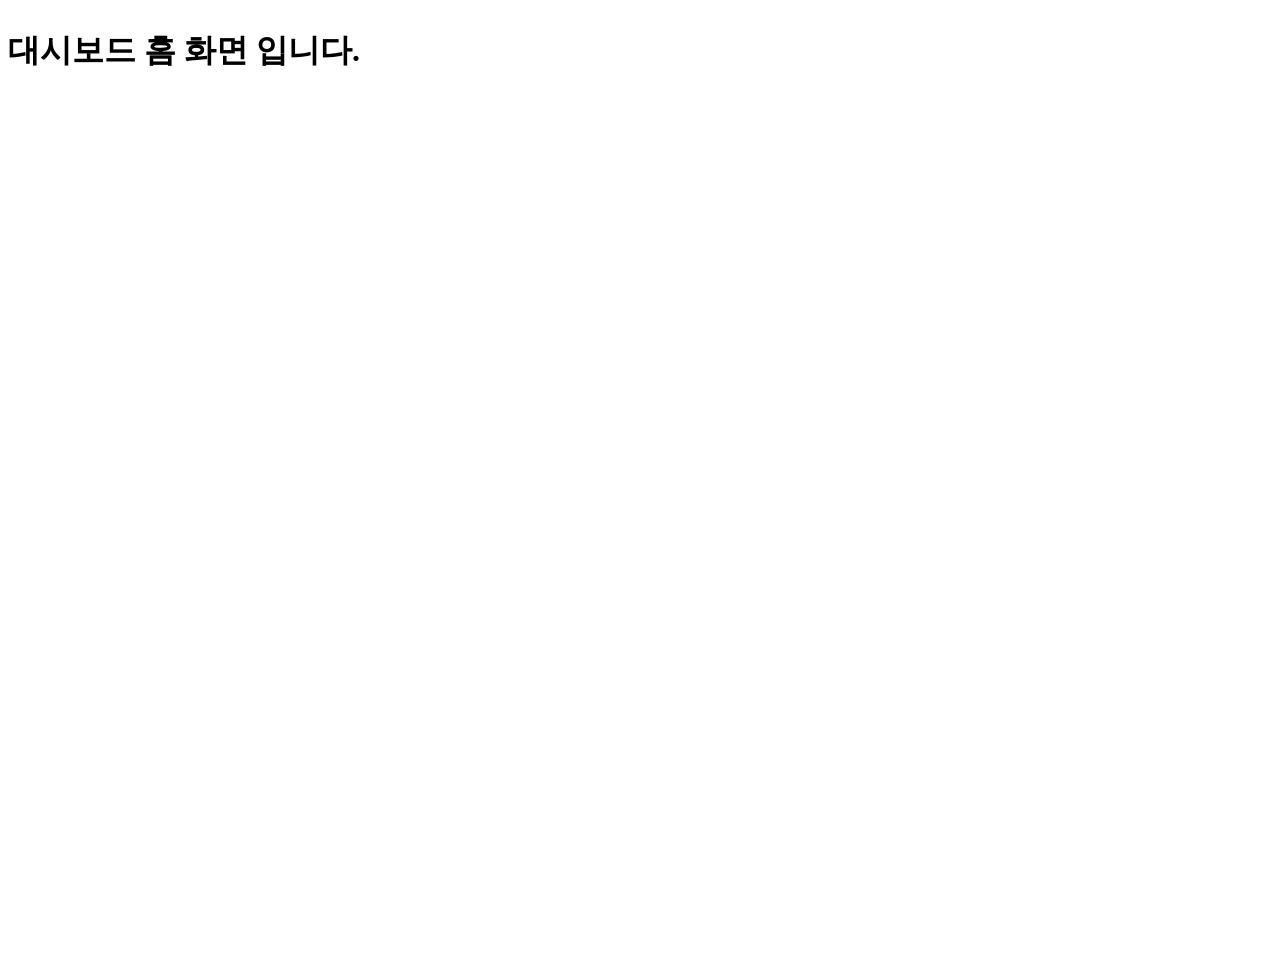
<file: src/main/resources/templates/index.html>
<!DOCTYPE html>

<!-- index.html - 홈(메인) 페이지
    - 서비스 소개 화면 - DB 조회 없이 정적으로 렌더링
-->
<head th:replace="~{fragments/head :: head(pageTitle='홈')}"></head>
<body>

    <div class="main-layout" style="display: flex; min-height: 100vh;">

        <!-- 1. 왼쪽 사이드바 -->
        <div th:replace="~{fragments/sidebar :: sidebar(currentPage='home')}"></div>

        <!-- 2. 오른쪽 영역 (헤더 + 본문) -->
        <div class="main-wrapper" style="flex: 1; display: flex; flex-direction: column;">

            <!-- 상단 헤더 -->
            <div th:replace="~{fragments/header_menu :: header_menu(currentPath01='home', currentPath02='')}"></div>

            <!-- 메인 콘텐츠 -->
            <main class="content" style="flex: 1;">
                <div style="min-height: 930px;">
                    <h1>대시보드 홈 화면 입니다.</h1>
                </div>
            </main>

            <!-- 하단 푸터 삽입 -->
            <footer th:replace="~{fragments/footer :: footer}"></footer>
            <!-- 자바 스크립트 -->
            <script th:src="@{/js/dashboard/main.js}"></script>
        </div>
    </div>
</body>
</file>
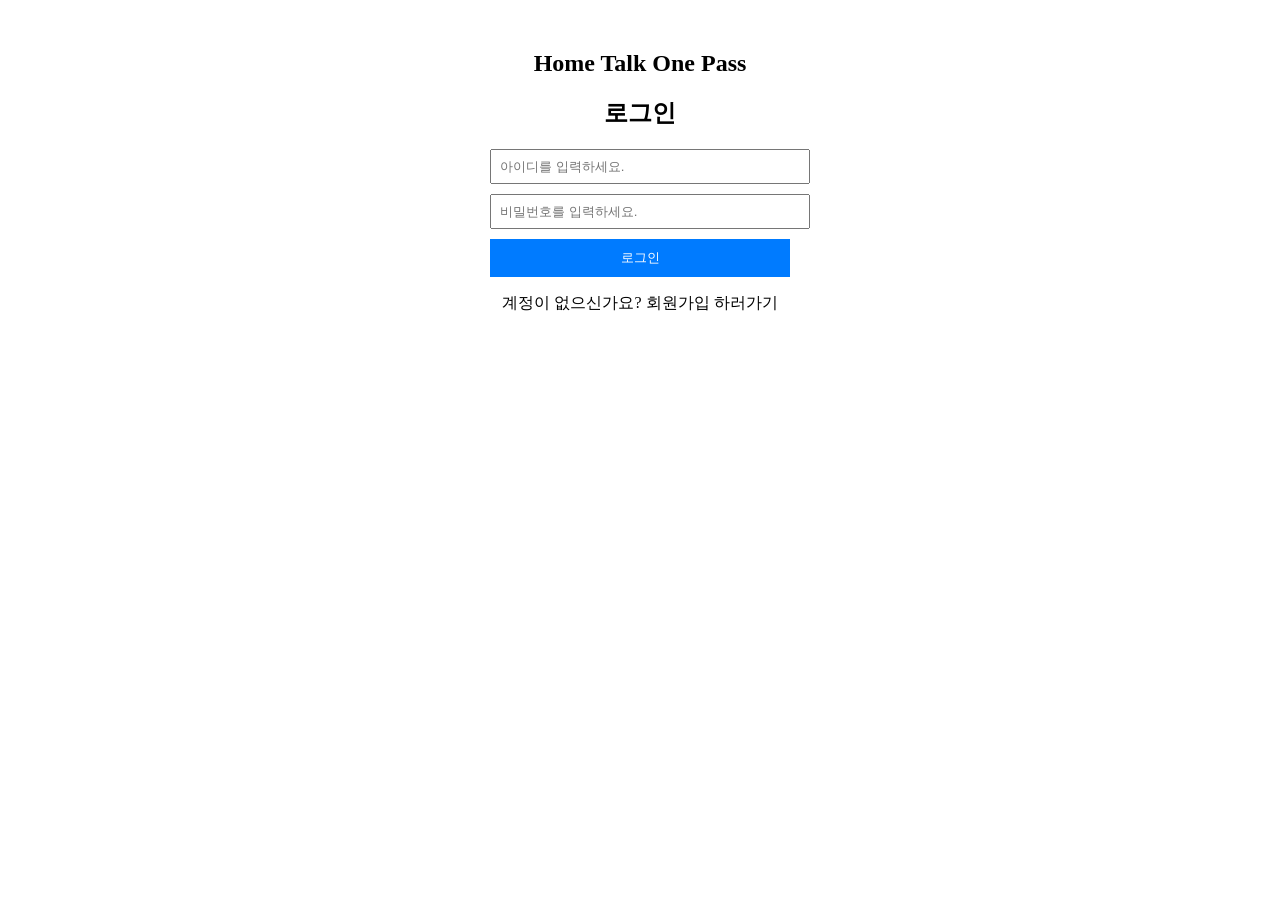
<file: src/main/resources/templates/auth/auth.html>
<!DOCTYPE html>
<html xmlns:th="http://www.thymeleaf.org">
<head>
    <meta charset="UTF-8">
    <title>인증 페이지</title>
    <style>
        .auth-container { width: 300px; margin: 50px auto; text-align: center; }
        .input-group { margin-bottom: 10px; }
        input { width: 100%; padding: 8px; }
        button { width: 100%; padding: 10px; background-color: #007bff; color: white; border: none; cursor: pointer; }
        .switch-link { margin-top: 15px; font-size: 14px; }
    </style>
</head>
<body>

<div class="auth-container">
    <h2>Home Talk One Pass</h2>
    <h2>로그인</h2>
    <form th:action="@{/login}" method="post">
        <div class="input-group">
            <input type="text" name="username" placeholder="아이디를 입력하세요." required>
        </div>
        <div class="input-group">
            <input type="password" name="password" placeholder="비밀번호를 입력하세요." required>
        </div>
        <button type="submit">로그인</button>
    </form>

    <div class="other-contain">
        <p>계정이 없으신가요? <a th:href="@{/auth/register}">회원가입 하러가기</a></p>
    </div>
</div>

</body>
</html>
</file>
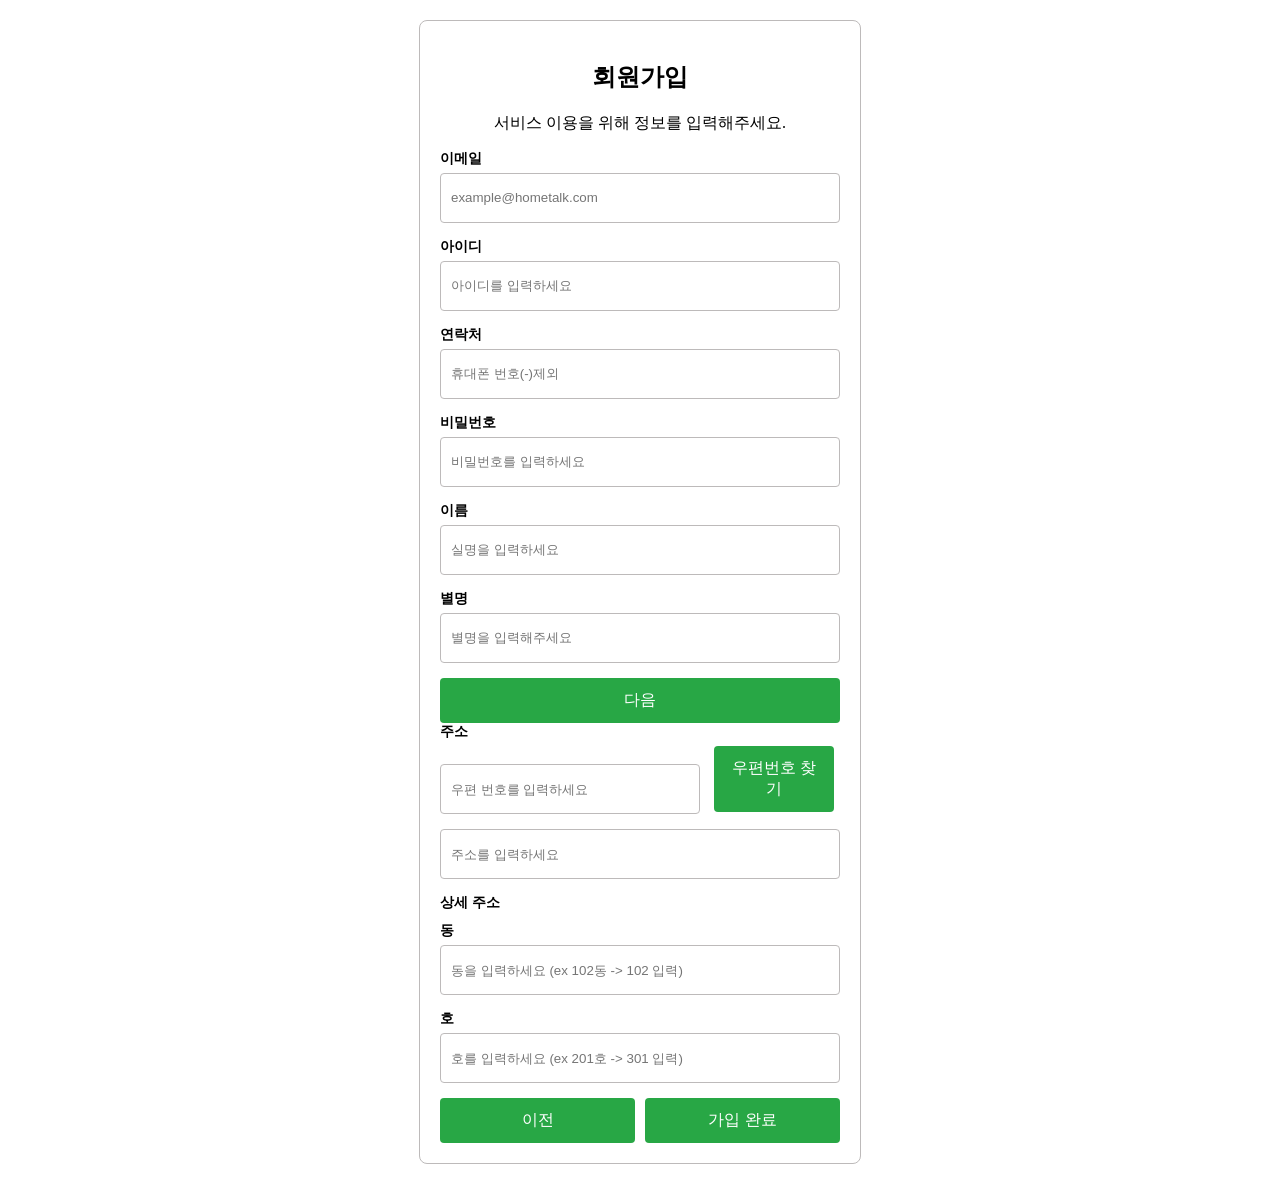
<file: src/main/resources/templates/auth/register.html>
<!DOCTYPE html>
<html xmlns:th="http://www.thymeleaf.org">
<head>
    <meta charset="UTF-8">
    <title>회원가입 - Home Talk One Pass</title>
    <style>
        .auth-container { width: 400px; margin: 20px auto; text-align: center; border: 1px solid #bdbaba; padding: 20px; border-radius: 8px; }
        .input-group { margin-bottom: 15px; text-align: left; }
        .input-group label { display: block; margin-bottom: 5px; font-weight: bold; font-size: 14px; }
        input { width: 100%; padding: 10px; box-sizing: border-box; border: 1px solid #bdbaba; border-radius: 4px; height: 50px; }
        button { width: 100%; padding: 12px; background-color: #28a745; color: white; border: none; border-radius: 4px; cursor: pointer; font-size: 16px; }
        button:hover { background-color: #218838; }

        .address-group label {margin-bottom: 5px; font-weight: bold; font-size: 14px; }
        .address-group input{width: 65%; margin-right: 10px;}
        .address-group button{width: 30%;}
        .address-detail{ display: flex; justify-content: left; margin-bottom: 10px; font-weight: bold; font-size: 14px;  }
    </style>
</head>
<body>

<div class="auth-container">
    <h2>회원가입</h2>
    <p>서비스 이용을 위해 정보를 입력해주세요.</p>

    <!-- *{} = 객체를 전달받은 경우 매핑    -->
    <form th:action="@{/auth/register/signup}" th:object="${signUpDTO}" method="post">
        <input type="hidden" name="currentStep" th:value="${step}" />

        <div th:if="${step == 1}">
            <div class="input-group">
                <label for="email">이메일</label>
                <input type="email" th:field="*{email}" placeholder="example@hometalk.com" required>
            </div>

            <div class="input-group">
                <label for="loginId">아이디</label>
                <input type="text" th:field="*{loginId}" placeholder="아이디를 입력하세요" required>
            </div>

            <div class="input-group">
                <label for="phoneNumber">연락처</label>
                <input type="text" th:field="*{phoneNumber}" placeholder="휴대폰 번호(-)제외" required>
            </div>

            <div class="input-group">
                <label for="password">비밀번호</label>
                <input type="password" th:field="*{password}" placeholder="비밀번호를 입력하세요" required>
            </div>

            <div class="input-group">
                <label for="name">이름</label>
                <input type="text" th:field="*{name}" placeholder="실명을 입력하세요" required>
            </div>

            <div class="input-group">
                <label for="nickname">별명</label>
                <input type="text" th:field="*{nickname}" placeholder="별명을 입력해주세요" required>
            </div>

            <button type="submit" name="action" value="next">다음</button>
        </div>

        <div th:if="${step == 2}">
            <input type="hidden" th:field="*{email}">
            <input type="hidden" th:field="*{loginId}">
            <input type="hidden" th:field="*{phoneNumber}">
            <input type="hidden" th:field="*{password}">
            <input type="hidden" th:field="*{name}">
            <input type="hidden" th:field="*{nickname}">

            <div class="input-group">
                <label for="postNum">주소</label>
                <div class="address-group">
                    <input type="text" th:field="*{postNum}" id="postNum" placeholder="우편 번호를 입력하세요">
                    <button type="button" onclick="execDaumPostcode()"> 우편번호 찾기 </button>
                </div>
            </div>


            <div class="input-group">
                <label for="buildingName"></label>
                <input type="text" th:field="*{buildingName}"  id="buildingName" placeholder="주소를 입력하세요">
            </div>

            <span class="address-detail">
                상세 주소
            </span>

            <div class="input-group">
                <label for="dong">동</label>
                <input type="text" th:field="*{dong}" placeholder="동을 입력하세요 (ex 102동 -> 102 입력)">
            </div>

            <div class="input-group">
                <label for="ho">호</label>
                <input type="text" th:field="*{ho}" placeholder="호를 입력하세요 (ex 201호 -> 301 입력)">
            </div>

            <div style="display: flex; gap: 10px;">
                <button type="submit" name="action" value="prev">이전</button>
                <button type="submit" name="action" value="complete">가입 완료</button>
            </div>
        </div>
    </form>
</div>




<script src="//t1.kakaocdn.net/mapjsapi/bundle/postcode/prod/postcode.v2.js"></script>
<script>
    function execDaumPostcode() {
        new kakao.Postcode({
            oncomplete: function(data) {
                // 팝업에서 검색결과 항목을 클릭했을때 실행할 코드를 작성하는 부분.

                // 각 주소의 노출 규칙에 따라 주소를 조합한다.
                // 내려오는 변수가 값이 없는 경우엔 공백('')값을 가지므로, 이를 참고하여 분기 한다.
                var addr = ''; // 주소 변수
                var extraAddr = ''; // 참고항목 변수

                //사용자가 선택한 주소 타입에 따라 해당 주소 값을 가져온다.
                if (data.userSelectedType === 'R') { // 사용자가 도로명 주소를 선택했을 경우
                    addr = data.roadAddress;
                } else { // 사용자가 지번 주소를 선택했을 경우(J)
                    addr = data.jibunAddress;
                }

                // 사용자가 선택한 주소가 도로명 타입일때 참고항목을 조합한다.
                if(data.userSelectedType === 'R') {
                    // 법정동명이 있을 경우 추가한다. (법정리는 제외)
                    // 법정동의 경우 마지막 문자가 "동/로/가"로 끝난다.
                    if (data.bname !== '' && /[동로가]$/.test(data.bname)) {
                        extraAddr += data.bname;
                    }
                    // 건물명이 있고, 공동주택일 경우 추가한다.
                    if (data.buildingName !== '' && data.apartment === 'Y') {
                        extraAddr += (extraAddr !== '' ? ', ' + data.buildingName : data.buildingName);
                    }
                    // 표시할 참고항목이 있을 경우, 괄호까지 추가한 최종 문자열을 만든다.
                    if (extraAddr !== '') {
                        extraAddr = ' (' + extraAddr + ')';
                    }
                }

                // 우편번호와 주소 정보를 해당 필드에 넣는다.
                document.getElementById('postNum').value = data.zonecode;
                document.getElementById('buildingName').value = addr + extraAddr;

                // 주소 입력 후 바로 '동' 입력창으로 포커스 이동 (사용자 편의)
                document.getElementsByName('dong')[0].focus();
            }
        }).open();
    }
</script>
</body>
</html>
</file>
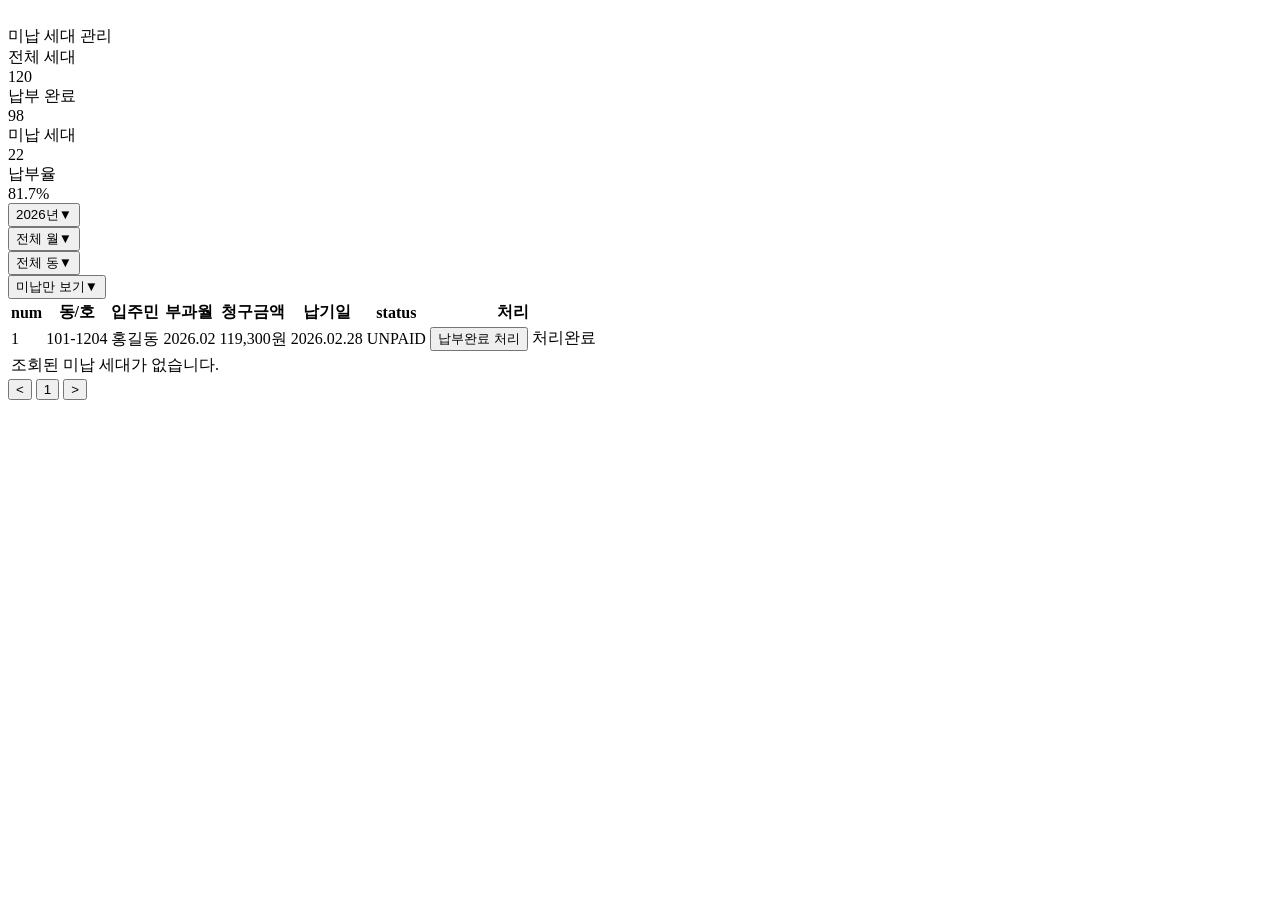
<file: src/main/resources/templates/billing/billing_admin_unpaid.html>
<!DOCTYPE html>
<html lang="ko" xmlns:th="http://www.thymeleaf.org">
<head>
    <meta charset="UTF-8" />
    <meta name="viewport" content="width=device-width, initial-scale=1.0" />
    <title>미납 세대 관리 - HomeTalkOnePass</title>
    <link rel="stylesheet" th:href="@{/css/dashboard/style.css}" />
    <link rel="stylesheet" th:href="@{/billing/css/billing_common.css}" />
    <link rel="stylesheet" th:href="@{/billing/css/billing_admin_unpaid.css}" />
</head>
<body>

<div class="main-layout" style="display:flex; min-height:100vh;">
    <div th:replace="~{fragments/sidebar :: sidebar}" th:with="menu='billing'"></div>

    <div class="main-wrapper" style="flex:1; display:flex; flex-direction:column;">
        <div th:replace="~{fragments/header :: header}"></div>

        <!-- 카테고리 바 위치 (빈 바 고정) -->
        <header class="category-menu-bar">&nbsp;</header>

        <!-- 메인 콘텐츠 -->
        <div class="main-content">

            <div class="page-title">미납 세대 관리</div>

            <!-- 통계 카드 -->
            <div class="stat-grid">
                <div class="stat-card">
                    <div class="stat-label">전체 세대</div>
                    <div class="stat-value" th:text="${totalCount} ?: '—'">120</div>
                </div>
                <div class="stat-card">
                    <div class="stat-label">납부 완료</div>
                    <div class="stat-value accent" th:text="${paidCount} ?: '—'">98</div>
                </div>
                <div class="stat-card">
                    <div class="stat-label">미납 세대</div>
                    <div class="stat-value warn" th:text="${unpaidCount} ?: '—'">22</div>
                </div>
                <div class="stat-card">
                    <div class="stat-label">납부율</div>
                    <div class="stat-value"
                         th:text="${paidRate != null} ? ${#numbers.formatDecimal(paidRate, 1, 1) + '%'} : '—'">81.7%</div>
                </div>
            </div>

            <!-- 필터 -->
            <div class="filter-row">
                <div class="panel-wrap">
                    <button class="filter-btn" id="btnYear" onclick="togglePanel('year')">
                        <span id="lblYear">2026년</span><span class="caret">▼</span>
                    </button>
                    <div class="filter-panel" id="panelYear" style="display:none">
                        <div class="chip-grid year-g" id="yearGrid"></div>
                    </div>
                </div>
                <div class="panel-wrap">
                    <button class="filter-btn" id="btnMonth" onclick="togglePanel('month')">
                        <span id="lblMonth">전체 월</span><span class="caret">▼</span>
                    </button>
                    <div class="filter-panel" id="panelMonth" style="display:none">
                        <div class="chip-grid month-g" id="monthGrid"></div>
                    </div>
                </div>
                <div class="panel-wrap">
                    <button class="filter-btn" id="btnDong" onclick="togglePanel('dong')">
                        <span id="lblDong">전체 동</span><span class="caret">▼</span>
                    </button>
                    <div class="filter-panel" id="panelDong" style="display:none">
                        <div class="chip-grid dong-g" id="dongGrid"></div>
                    </div>
                </div>
                <div class="panel-wrap">
                    <button class="filter-btn" id="btnUnpaidFilter" onclick="togglePanel('unpaid')">
                        <span id="lblUnpaid">미납만 보기</span><span class="caret">▼</span>
                    </button>
                    <div class="filter-panel" id="panelUnpaid" style="display:none">
                        <div class="chip-grid status-g">
                            <button class="chip status-chip" id="chipAll"
                                    onclick="pickUnpaidFilter('all','전체')">전체</button>
                            <button class="chip status-chip selected" id="chipUnpaid"
                                    onclick="pickUnpaidFilter('unpaid','미납만 보기')">미납만 보기</button>
                            <button class="chip status-chip" id="chipLong"
                                    onclick="pickUnpaidFilter('long','3개월 이상 체납')">3개월 이상 체납</button>
                            <button class="chip status-chip" id="chipPaid"
                                    onclick="pickUnpaidFilter('paid','납부완료')">납부완료</button>
                        </div>
                    </div>
                </div>
            </div>

            <!-- 미납 세대 목록 테이블 -->
            <div class="table-section">
                <div class="table-wrap">
                    <table class="data-table">
                        <thead>
                        <tr>
                            <th>num</th>
                            <th>동/호</th>
                            <th>입주민</th>
                            <th>부과월</th>
                            <th>청구금액</th>
                            <th>납기일</th>
                            <th>status</th>
                            <th>처리</th>
                        </tr>
                        </thead>
                        <tbody id="billingTableBody">
                        <th:block th:if="${billingList != null and !billingList.isEmpty()}">
                            <tr th:each="item, stat : ${billingList}"
                                th:with="isUnpaid=${item.status.name() == 'UNPAID'},
                                         isDone=${item.status.name() == 'PAID'}"
                                th:classappend="${isDone} ? 'done' : ''">
                                <td th:text="${stat.index + 1 + (currentPage * pageSize)}">1</td>
                                <td th:text="${item.unit}">101-1204</td>
                                <td th:text="${item.residentName}">홍길동</td>
                                <td th:text="${item.billingMonth}">2026.02</td>
                                <td th:text="${#numbers.formatInteger(item.totalAmount, 0, 'COMMA') + '원'}">119,300원</td>
                                <td th:text="${#temporals.format(item.dueDate, 'yyyy.MM.dd')}">2026.02.28</td>
                                <td>
                                    <span th:classappend="${isUnpaid} ? 'badge-unpaid' : 'badge-paid'"
                                          class="badge"
                                          th:text="${item.status}">UNPAID</span>
                                </td>
                                <td>
                                    <button th:if="${isUnpaid}"
                                            class="btn-process"
                                            th:data-billing-id="${item.billingId}"
                                            th:data-unit="${item.unit}"
                                            th:data-month="${item.billingMonth}"
                                            onclick="openConfirm(this)">납부완료 처리</button>
                                    <span th:unless="${isUnpaid}" class="btn-process done-txt">처리완료</span>
                                </td>
                            </tr>
                        </th:block>
                        <tr th:if="${billingList == null or billingList.isEmpty()}">
                            <td colspan="8" class="empty-state">조회된 미납 세대가 없습니다.</td>
                        </tr>
                        </tbody>
                    </table>
                </div>

                <!-- 페이지네이션 -->
                <div class="pagination" th:if="${totalPages > 1}">
                    <button class="page-btn"
                            th:classappend="${currentPage == 0} ? 'disabled'"
                            th:onclick="${currentPage > 0} ? 'goPage(' + ${currentPage - 1} + ')' : ''">
                        &lt;
                    </button>
                    <th:block th:each="i : ${#numbers.sequence(0, totalPages - 1)}">
                        <button class="page-btn"
                                th:classappend="${i == currentPage} ? 'active'"
                                th:text="${i + 1}"
                                th:onclick="'goPage(' + ${i} + ')'">1</button>
                    </th:block>
                    <button class="page-btn"
                            th:classappend="${currentPage == totalPages - 1} ? 'disabled'"
                            th:onclick="${currentPage < totalPages - 1} ? 'goPage(' + ${currentPage + 1} + ')' : ''">
                        &gt;
                    </button>
                </div>
            </div>

        </div><!-- /main-content -->

        <footer th:replace="~{fragments/footer :: footer}"></footer>

    </div><!-- /main-wrapper -->
</div><!-- /main-layout -->

<!-- 납부완료 처리 confirm 팝업 -->
<div class="confirm-overlay" id="confirmOverlay" style="display:none">
    <div class="confirm-box">
        <div class="confirm-title">납부완료 처리</div>
        <div class="confirm-unit" id="confirmUnit"></div>
        <div class="confirm-month" id="confirmMonth"></div>
        <div class="confirm-msg-warn">납부완료 처리를 하시겠습니까? (변경불가)</div>
        <div class="confirm-btns">
            <button class="btn btn-ghost" onclick="closeConfirm()">취소</button>
            <button class="btn btn-point" onclick="processPayment()">확인</button>
        </div>
    </div>
</div>

<meta name="_csrf"        th:content="${_csrf.token}" />
<meta name="_csrf_header" th:content="${_csrf.headerName}" />

<script th:inline="javascript">
    /*<![CDATA[*/
    const CONTEXT_PATH = /*[[${contextPath}]]*/ '/hometalk';
    const CSRF_TOKEN   = document.querySelector('meta[name="_csrf"]')?.content;
    const CSRF_HEADER  = document.querySelector('meta[name="_csrf_header"]')?.content;
    /*]]>*/
</script>
<script th:src="@{/billing/js/billing_unpaid.js}"></script>

</body>
</html>
</file>
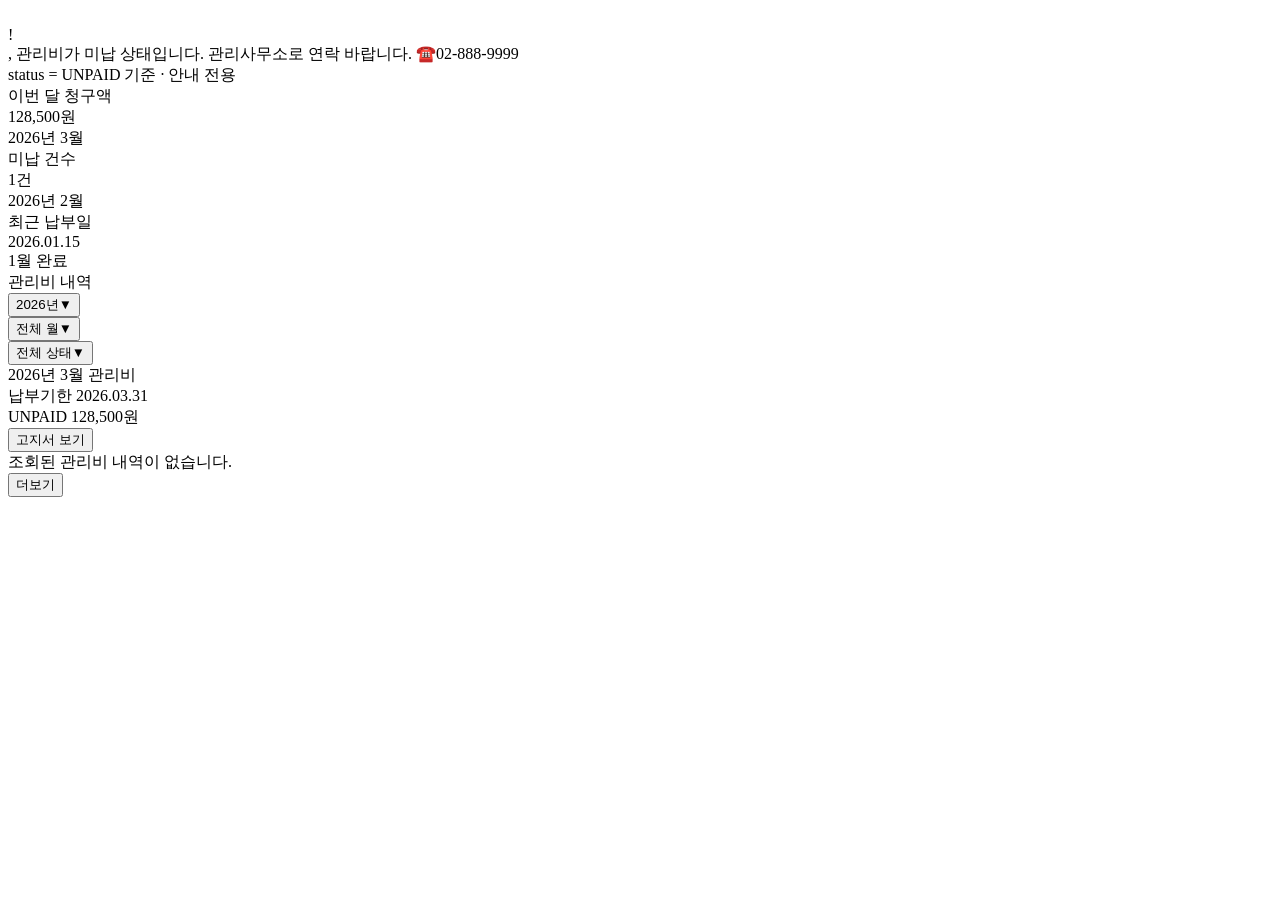
<file: src/main/resources/templates/billing/billing_resident.html>
<!DOCTYPE html>
<html lang="ko" xmlns:th="http://www.thymeleaf.org">
<head>
    <meta charset="UTF-8" />
    <meta name="viewport" content="width=device-width, initial-scale=1.0" />
    <title>관리비 - HomeTalkOnePass</title>
    <link rel="stylesheet" th:href="@{/css/dashboard/style.css}" />
    <link rel="stylesheet" th:href="@{/billing/css/billing_common.css}" />
    <link rel="stylesheet" th:href="@{/billing/css/billing_resident.css}" />
    <meta name="_csrf"        th:content="${_csrf?.token}" />
    <meta name="_csrf_header" th:content="${_csrf?.headerName}" />
</head>
<body>

<div class="main-layout" style="display:flex; min-height:100vh;">
    <div th:replace="~{fragments/sidebar :: sidebar}" th:with="menu='billing'"></div>

    <div class="main-wrapper" style="flex:1; display:flex; flex-direction:column;">
        <div th:replace="~{fragments/header :: header}"></div>

        <!-- 카테고리 바 위치 — 미납 배너 (빈 바 고정) -->
        <header class="category-menu-bar">&nbsp;</header>
            <div class="bp-alert-inner" th:if="${unpaidList != null and !unpaidList.isEmpty()}">
                <div class="bp-alert-icon">!</div>
                <div>
                    <div class="bp-alert-title">
                        <span th:each="b, stat : ${unpaidList}">
                            <th:block th:text="${b.billingMonth}"></th:block>
                            <th:block th:if="!${stat.last}">, </th:block>
                        </span>
                        관리비가 미납 상태입니다. 관리사무소로 연락 바랍니다. ☎️02-888-9999
                    </div>
                    <div class="bp-alert-sub">status = UNPAID 기준 · 안내 전용</div>
                </div>
            </div>
        </header>

        <!-- 메인 콘텐츠 -->
        <div class="main-content">

            <!-- 요약 카드 3개 -->
            <div class="bp-summary-grid">
                <div class="bp-card">
                    <div class="bp-card-label">이번 달 청구액</div>
                    <div class="bp-card-value"
                         th:text="${currentMonthAmount != null}
                                 ? ${#numbers.formatInteger(currentMonthAmount, 0, 'COMMA') + '원'}
                                 : '—'">128,500원</div>
                    <div class="bp-card-sub" th:text="${currentMonthLabel}">2026년 3월</div>
                </div>
                <div class="bp-card">
                    <div class="bp-card-label">미납 건수</div>
                    <div class="bp-card-value"
                         th:classappend="${unpaidCount > 0} ? 'warn'"
                         th:text="${unpaidCount > 0} ? ${unpaidCount + '건'} : '없음'">1건</div>
                    <div class="bp-card-sub"
                         th:text="${unpaidCount > 0} ? ${#strings.listJoin(unpaidMonths, ', ')} : '모두 납부 완료'">2026년 2월</div>
                </div>
                <div class="bp-card">
                    <div class="bp-card-label">최근 납부일</div>
                    <div class="bp-card-value md"
                         th:text="${latestPaidDate != null} ? ${latestPaidDate} : '—'">2026.01.15</div>
                    <div class="bp-card-sub"
                         th:text="${latestPaidDate != null} ? ${latestPaidMonth + ' 완료'} : '납부 이력 없음'">1월 완료</div>
                </div>
            </div>

            <!-- 섹션 타이틀 -->
            <div class="bp-section-title">관리비 내역</div>

            <!-- 필터 행 -->
            <div class="bp-filter-row">
                <div class="panel-wrap">
                    <button class="filter-btn" id="btnYear" onclick="togglePanel('year')">
                        <span id="lblYear">2026년</span><span class="caret">▼</span>
                    </button>
                    <div class="filter-panel" id="panelYear" style="display:none">
                        <div class="chip-grid year-g" id="yearGrid"></div>
                    </div>
                </div>
                <div class="panel-wrap">
                    <button class="filter-btn" id="btnMonth" onclick="togglePanel('month')">
                        <span id="lblMonth">전체 월</span><span class="caret">▼</span>
                    </button>
                    <div class="filter-panel" id="panelMonth" style="display:none">
                        <div class="chip-grid month-g" id="monthGrid"></div>
                    </div>
                </div>
                <div class="panel-wrap">
                    <button class="filter-btn" id="btnStatus" onclick="togglePanel('status')">
                        <span id="lblStatus">전체 상태</span><span class="caret">▼</span>
                    </button>
                    <div class="filter-panel" id="panelStatus" style="display:none">
                        <div class="chip-grid status-g" id="statusGrid"></div>
                    </div>
                </div>
            </div>

            <!-- 관리비 목록 -->
            <div class="bp-list" id="billingList">
                <th:block th:each="b : ${billings}">
                    <div th:with="isUnpaid=${b.status.name() == 'UNPAID'},
                                  isOverdue=${b.status.name() == 'UNPAID' and #temporals.createNow().isAfter(b.dueDate)}"
                         th:classappend="${isOverdue} ? 'overdue'"
                         class="bp-item">
                        <div class="bp-item-left">
                            <div class="bp-item-month" th:text="${b.billingMonth + ' 관리비'}">2026년 3월 관리비</div>
                            <div th:classappend="${isUnpaid} ? '' : 'paid-text'"
                                 class="bp-item-due"
                                 th:text="${isUnpaid}
                                         ? '납부기한 ' + ${#temporals.format(b.dueDate, 'yyyy.MM.dd')}
                                         : '납부 완료'">납부기한 2026.03.31</div>
                        </div>
                        <div class="bp-item-mid">
                            <span th:classappend="${isUnpaid} ? 'unpaid' : 'paid'"
                                  class="bp-badge"
                                  th:text="${b.status}">UNPAID</span>
                            <span th:classappend="${isUnpaid} ? 'unpaid'"
                                  class="bp-amount"
                                  th:text="${#numbers.formatInteger(b.totalAmount, 0, 'COMMA') + '원'}">128,500원</span>
                        </div>
                        <button th:classappend="${isUnpaid} ? 'primary' : 'secondary'"
                                class="bp-btn-view"
                                th:data-billing-id="${b.billingId}"
                                onclick="openModal(this.dataset.billingId)">고지서 보기</button>
                    </div>
                </th:block>
                <div class="bp-empty" th:if="${billings == null or billings.isEmpty()}">
                    조회된 관리비 내역이 없습니다.
                </div>
            </div>

            <!-- 더보기 -->
            <div class="bp-load-more" id="loadMoreWrap" th:style="${hasMore} ? '' : 'display:none'">
                <button class="bp-btn-load" onclick="loadMore()">더보기</button>
            </div>

        </div><!-- /main-content -->

        <footer th:replace="~{fragments/footer :: footer}"></footer>

    </div><!-- /main-wrapper -->
</div><!-- /main-layout -->

<!-- 고지서 모달 -->
<div class="bm-overlay" id="modalOverlay" style="display:none" onclick="closeModal(event)"></div>
<div class="bm-modal" id="billingModal" style="display:none">
    <div class="bm-header">
        <div>
            <div class="bm-title">디지털 고지서</div>
            <div class="bm-subtitle" id="modalSubtitle"></div>
        </div>
        <button class="bm-close" onclick="closeModalBtn()">✕</button>
    </div>
    <div class="bm-bill-head">
        <div class="bm-bill-title">관리비 고지서</div>
        <div class="bm-bill-period" id="modalPeriod"></div>
    </div>
    <div class="bm-col-hint">항목명</div>
    <div class="bm-rows" id="modalRows"></div>
    <div class="bm-total-row" style="grid-column: 1 / -1;">
        <span class="bm-total-label">합계</span>
        <span class="bm-total-amount" id="modalTotal"></span>
    </div>
    <div class="bm-status-box" id="modalStatusBox"></div>
    <div class="bm-footer">
        <button class="bm-btn-close" onclick="closeModalBtn()">닫기</button>
    </div>
</div>

<script th:inline="javascript">
    /*<![CDATA[*/
    const CONTEXT_PATH = /*[[${contextPath}]]*/ '/hometalk';
    const UNIT_INFO    = /*[[${unitInfo}]]*/ '';
    const HOUSEHOLD_ID = /*[[${householdId}]]*/ '';
    const CSRF_TOKEN   = document.querySelector('meta[name="_csrf"]')?.content;
    const CSRF_HEADER  = document.querySelector('meta[name="_csrf_header"]')?.content;
    /*]]>*/
</script>
<script th:src="@{/billing/js/billing_resident.js}"></script>

</body>
</html>
</file>
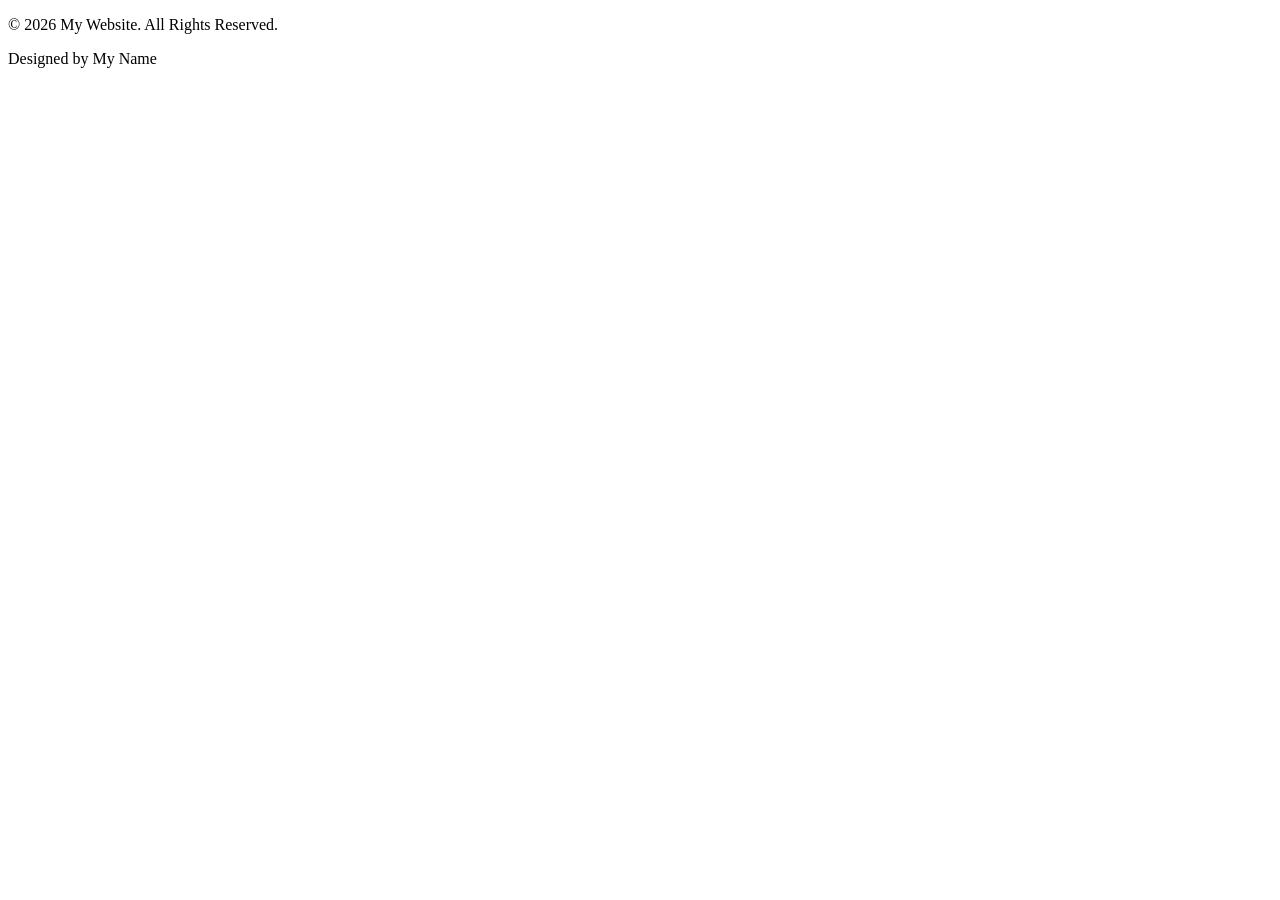
<file: src/main/resources/templates/fragments/footer.html>
<!DOCTYPE html>
<html lang="ko" xmlns:th="http://www.thymeleaf.org">
<head>
    <meta charset="UTF-8">
    <title>Title</title>
</head>
<body>
<footer th:fragment="footer" class="site-footer">
    <p>&copy; 2026 My Website. All Rights Reserved.</p>
    <p class="small">Designed by My Name</p>
</footer>
</body>
</html>
</file>
